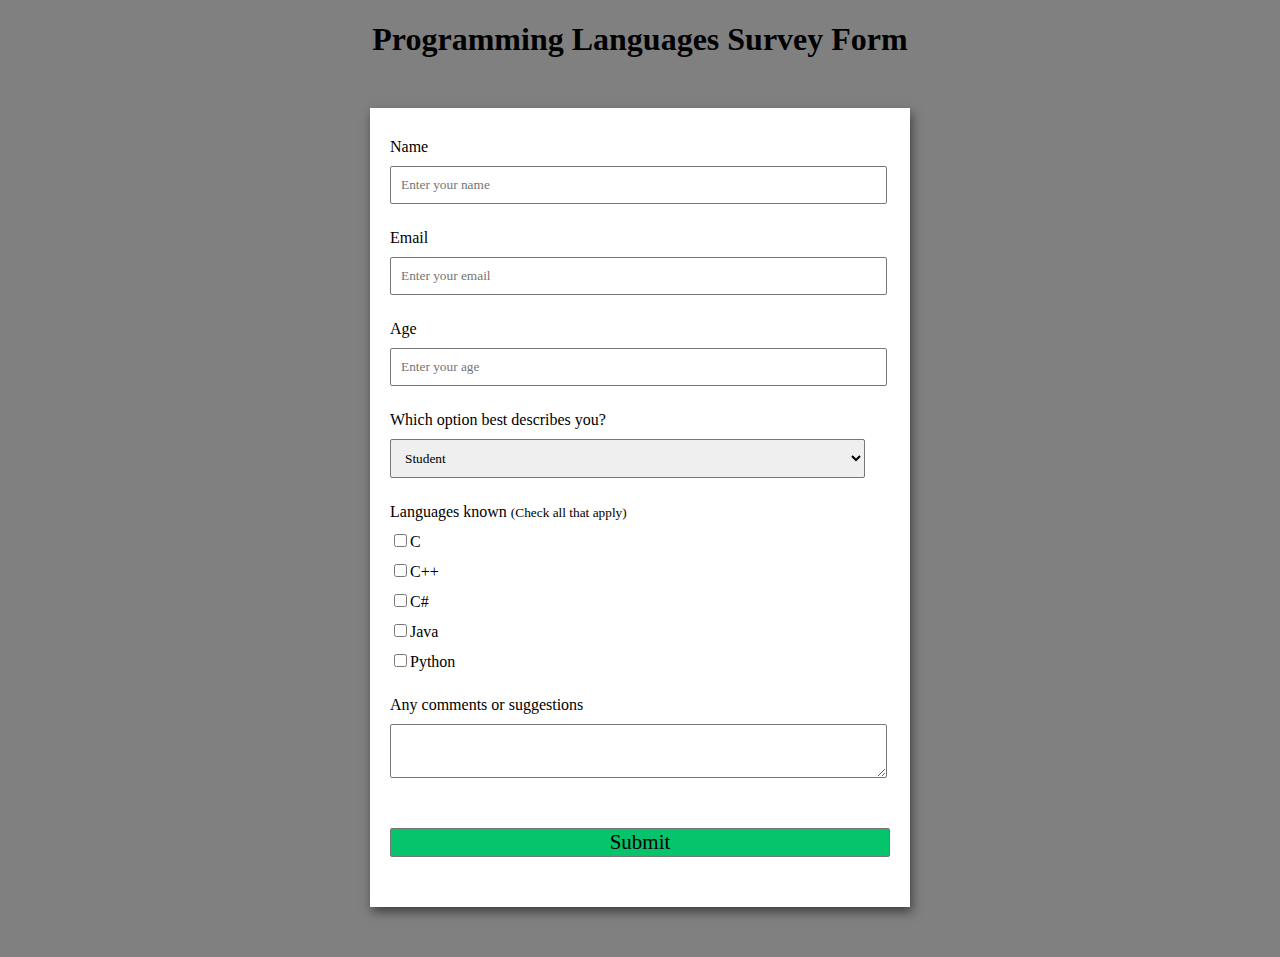
<file: Task1.html>
<!DOCTYPE html>
<html lang="en">

<head>
	<meta charset="UTF-8">
	<meta http-equiv="X-UA-Compatible" content="IE=edge">
	<meta name="viewport" content=
		"width=device-width, initial-scale=1.0">
	<title>
		Build a Survey Form using HTML and CSS
	</title>

	<style>

		
		body {
			background-color: grey;
			font-family: Verdana;
			text-align: center;
		}

		
		form {
			background-color: #fff;
			max-width: 500px;
			margin: 50px auto;
			padding: 30px 20px;
			box-shadow: 2px 5px 10px rgba(0, 0, 0, 0.5);
		}

		
		.form-control {
			text-align: left;
			margin-bottom: 25px;
		}

		
		.form-control label {
			display: block;
			margin-bottom: 10px;
		}

		
		.form-control input,
		.form-control select,
		.form-control textarea {
			border: 1px solid #777;
			border-radius: 2px;
			font-family: inherit;
			padding: 10px;
			display: block;
			width: 95%;
		}

		
		.form-control input[type="radio"],
		.form-control input[type="checkbox"] {
			display: inline-block;
			width: auto;
		}

		
		button {
			background-color: #05c46b;
			border: 1px solid #777;
			border-radius: 2px;
			font-family: inherit;
			font-size: 21px;
			display: block;
			width: 100%;
			margin-top: 50px;
			margin-bottom: 20px;
		}
	</style>
</head>

<body>
	<h1>Programming Languages Survey Form</h1>

	
	<form id="form">

		
		<div class="form-control">
			<label for="name" id="label-name">
				Name
			</label>

			
			<input type="text"
				id="name"
				placeholder="Enter your name" />
		</div>

		<div class="form-control">
			<label for="email" id="label-email">
				Email
			</label>

			
			<input type="email"
				id="email"
				placeholder="Enter your email" />
		</div>

		<div class="form-control">
			<label for="age" id="label-age">
				Age
			</label>

			
			<input type="text"
				id="age"
				placeholder="Enter your age" />
		</div>

		<div class="form-control">
			<label for="role" id="label-role">
				Which option best describes you?
			</label>
			
			
			<select name="role" id="role">
				<option value="student">Student</option>
				<option value="intern">Intern</option>
				<option value="professional">
					Professional
				</option>
				<option value="other">Other</option>
			</select>
		</div> 

		<div class="form-control">
			<label>Languages  known
				<small>(Check all that apply)</small>
			</label>
			
			<label for="inp-1">
				<input type="checkbox"
					name="inp">C</input></label>
			<label for="inp-2">
				<input type="checkbox"
					name="inp">C++</input></label>
			<label for="inp-3">
				<input type="checkbox"
					name="inp">C#</input></label>
			<label for="inp-4">
				<input type="checkbox"
					name="inp">Java</input></label>
			<label for="inp-5">
				<input type="checkbox"
					name="inp">Python</input></label>
			<label for="inp-6">
				
		</div>

		<div class="form-control">
			<label for="comment">
				Any comments or suggestions
			</label>

			
			<textarea name="comment" id="comment"
				placeholder="Enter your comment here">
			</textarea>
		</div>

		
		<button type="submit" value="submit">
			Submit
		</button>
	</form>
</body>

</html>
</file>
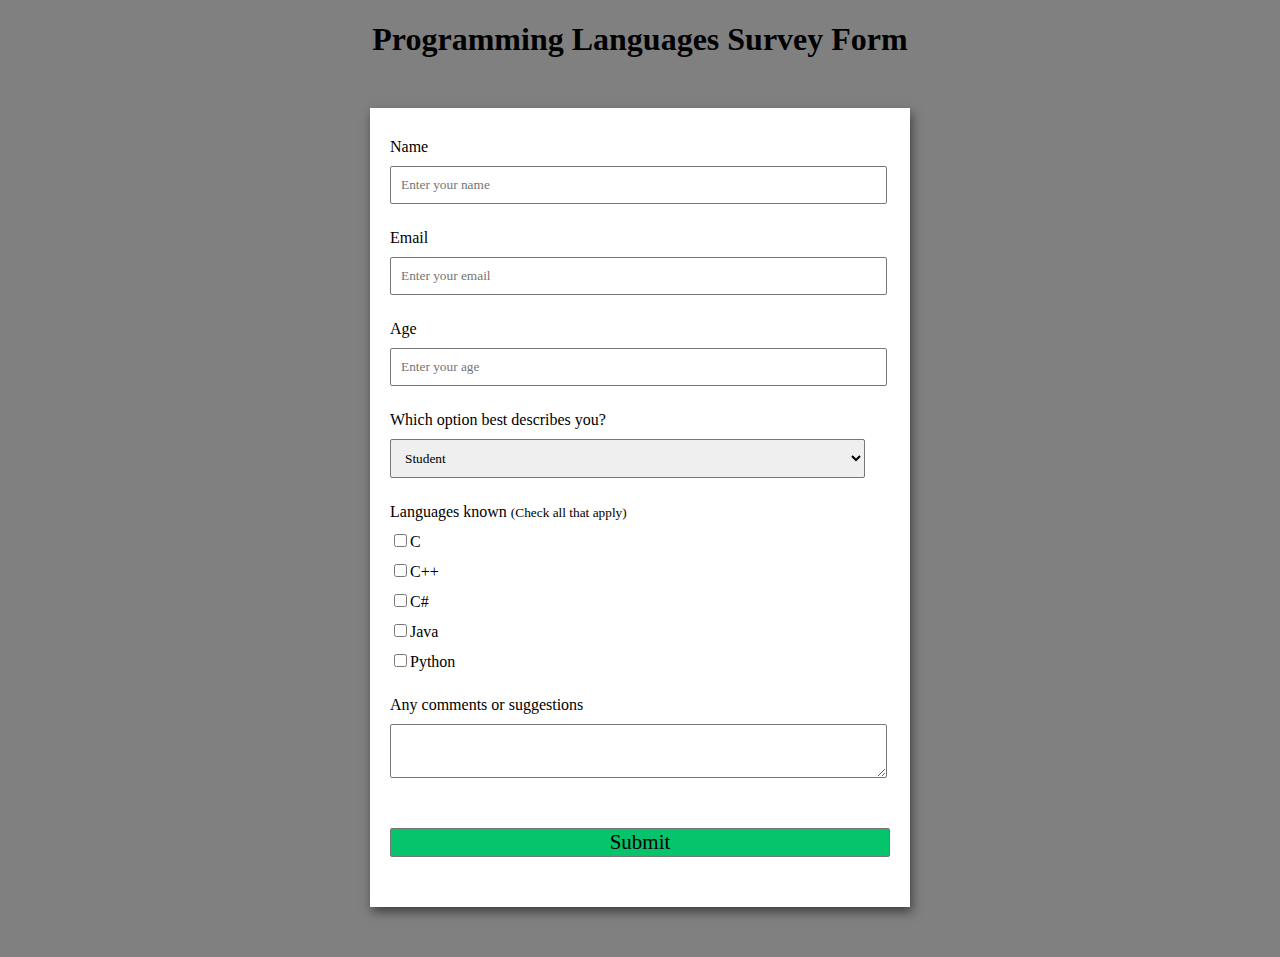
<file: Task2/Task2.html>
<!DOCTYPE html>
<html lang="en">

<head>
	<meta charset="UTF-8">
	<meta http-equiv="X-UA-Compatible" content="IE=edge">
	<meta name="viewport" content=
		"width=device-width, initial-scale=1.0">
	<title>
		Build a Survey Form using HTML and CSS
	</title>

	<style>

		
		body {
			background-color: grey;
			font-family: Verdana;
			text-align: center;
		}

		
		form {
			background-color: #fff;
			max-width: 500px;
			margin: 50px auto;
			padding: 30px 20px;
			box-shadow: 2px 5px 10px rgba(0, 0, 0, 0.5);
		}

		
		.form-control {
			text-align: left;
			margin-bottom: 25px;
		}

		
		.form-control label {
			display: block;
			margin-bottom: 10px;
		}

		
		.form-control input,
		.form-control select,
		.form-control textarea {
			border: 1px solid #777;
			border-radius: 2px;
			font-family: inherit;
			padding: 10px;
			display: block;
			width: 95%;
		}

		
		.form-control input[type="radio"],
		.form-control input[type="checkbox"] {
			display: inline-block;
			width: auto;
		}

		
		button {
			background-color: #05c46b;
			border: 1px solid #777;
			border-radius: 2px;
			font-family: inherit;
			font-size: 21px;
			display: block;
			width: 100%;
			margin-top: 50px;
			margin-bottom: 20px;
		}
	</style>
</head>

<body>
	<h1>Programming Languages Survey Form</h1>

	
	<form  action="/myaction.php" name="myForm" onsubmit="return validationform()" method="post">

		
		<div class="form-control" id="name">
			<label for="name" id="label-name">
				Name
			</label>

			
			<input type="text"
				id="name1"
				name="fname"
				placeholder="Enter your name" ><b><span class="formerror"></span></b>
		</div>

		<div class="form-control" id="email">
			<label for="email" id="label-email">
				Email
			</label>

			
			<input type="email"
				id="email1"
				name="femail"
				placeholder="Enter your email" ><b><span class="formerror"></span></b>
		</div>

		<div class="form-control" id="age">
			<label for="age" id="label-age">
				Age
			</label>

			
			<input type="text"
				id="age1"
				name="fage"
				placeholder="Enter your age" ><b><span class="formerror"></span></b>
		</div>

		<div class="form-control">
			<label for="role" id="label-role">
				Which option best describes you?
			</label>
			
			
			<select name="role" id="role">
				<option value="student">Student</option>
				<option value="intern">Intern</option>
				<option value="professional">
					Professional
				</option>
				<option value="other">Other</option>
			</select>
		</div> 

		<div class="form-control">
			<label>Languages  known
				<small>(Check all that apply)</small>
			</label>
			
			<label for="inp-1">
				<input type="checkbox"
					name="inp">C</input></label>
			<label for="inp-2">
				<input type="checkbox"
					name="inp">C++</input></label>
			<label for="inp-3">
				<input type="checkbox"
					name="inp">C#</input></label>
			<label for="inp-4">
				<input type="checkbox"
					name="inp">Java</input></label>
			<label for="inp-5">
				<input type="checkbox"
					name="inp">Python</input></label>
			<label for="inp-6">
				
		</div>

		<div class="form-control">
			<label for="comment">
				Any comments or suggestions
			</label>

			
			<textarea name="comment" id="comment"
				placeholder="Enter your comment here">
			</textarea>
		</div>

		
		<button type="submit" value="submit">
			Submit
		</button>
	</form>
</body>
<script>
	
	function seterror(id,error)
	{
		element=document.getElementById(id);
		element.getElementsByClassName('formerror')[0].innerHTML=error;

	}
	function validationform(){
		var returnvalue=true;

		var name=document.forms['myForm']["fname"].value;
		if(name.length<5){
			seterror("name","*Name should be greater than 5 character");
			returnvalue =false;
		}
		if(name.length==0){
			seterror("name","*Please enter name");
			returnvalue =false;
		}

        var email=document.forms['myForm']["femail"].value;
		if(email.length>15){
			seterror("email","*Email lenght is too long");
			returnvalue=false;
		}
		if(email.length==0){
			seterror("email","*Please enter email");
			returnvalue=false;
		}

		var age=document.forms['myForm']["fage"].value;
		if(age.length==0){
			seterror("age","*Please enter age");
			returnvalue=false;
		}
		
		return returnvalue;

	}
</script>

</html>
</file>
